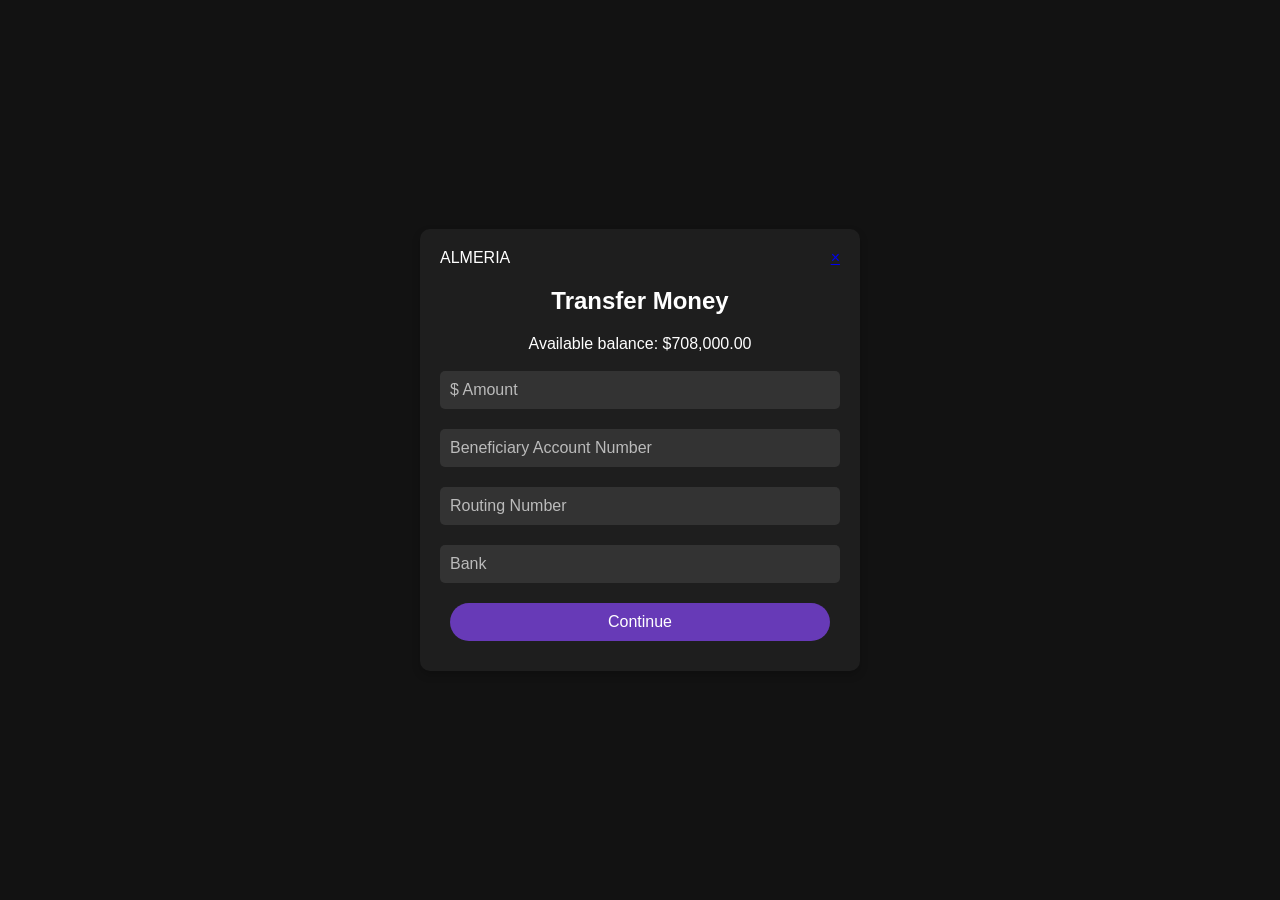
<file: make_transfer.html>
<!DOCTYPE html>
<html lang="en">
<head>
<meta charset="UTF-8">
<meta name="viewport" content="width=device-width, initial-scale=1.0">
<script defer src="index.js"></script>
<title>Transfer Money - Dark Mode</title>
<style>
  body {
    font-family: 'Arial', sans-serif;
    background-color: #121212;
    color: white;
    margin: 0;
    padding: 0;
    display: flex;
    justify-content: center;
    align-items: center;
    height: 100vh;
  }

  .container {
    text-align: center;
    width: 100%;
    max-width: 400px;
    margin: auto;
    padding: 20px;
    border-radius: 10px;
    background: #1e1e1e;
    box-shadow: 0 4px 8px 0 rgba(0,0,0,0.2);
  }

  .header {
    display: flex;
    justify-content: space-between;
    align-items: center;
    margin-bottom: 20px;
  }

  .close {
    cursor: pointer;
  }

  .transfer-steps {
    margin-bottom: 20px;
  }

  h2 {
    margin-bottom: 20px;
  }

  .amount-input,
  .account-input {
    background-color: #333;
    border: none;
    border-radius: 5px;
    padding: 10px;
    width: calc(100% - 20px);
    font-size: 1em;
    color: #ddd;
    margin-bottom: 20px;
  }

  .amount-input::placeholder,
  .account-input::placeholder {
    color: #bbb;
  }

  .link-button,
  .continue-button {
    background-color: #673ab7;
    color: white;
    border: none;
    padding: 10px 20px;
    border-radius: 20px;
    cursor: pointer;
    transition: background 0.3s;
    width: calc(100% - 20px);
    font-size: 1em;
    margin-bottom: 10px;
  }

  .link-button:hover,
  .continue-button:hover {
    background-color: #9575cd;
  }

  .previous-button {
    background-color: transparent;
    color: #bbb;
    border: 1px solid #bbb;
    padding: 10px 20px;
    border-radius: 20px;
    cursor: pointer;
    transition: background 0.3s;
    width: calc(100% - 20px);
    font-size: 1em;
  }

  .previous-button:hover {
    color: white;
    border-color: white;
  }

  @media (max-width: 600px) {
    .container {
      width: 90%;
      padding: 20px;
    }
  }
</style>
</head>
<body>

<div class="container">
  <div class="header">
    <span>ALMERIA</span>
    <a href="login.html"><span class="close">&times;</span></a>
  </div>

  <div class="transfer-steps">
    <!-- Include your transfer steps here -->
  </div>

  <h2>Transfer Money</h2>
  <span id="balance">Available balance: $708,000.00</span>
  <br><br>
  <input type="number" id="amount-input" class="amount-input" placeholder="$ Amount" />
  
  <div class="transfer-box">
    <!-- <button class="link-button">Link Account</button> -->
  </div>

  <div class="transfer-box">
    <input type="" class="account-input" placeholder="Beneficiary Account Number" />
    
    <br>
  </div>

  <div class="transfer-box">
    <input type="" class="account-input" placeholder="Routing Number" />
    
    <br>
  </div>

  <div class="transfer-box">
    <input type="text" class="account-input" placeholder="Bank" />
    
    <br>
  </div>

  <button id="continue-button" class="continue-button">Continue</button>
  <div id="error-message" style="display:none; color: red;"></div>
</div>


</body>
</html>
</file>
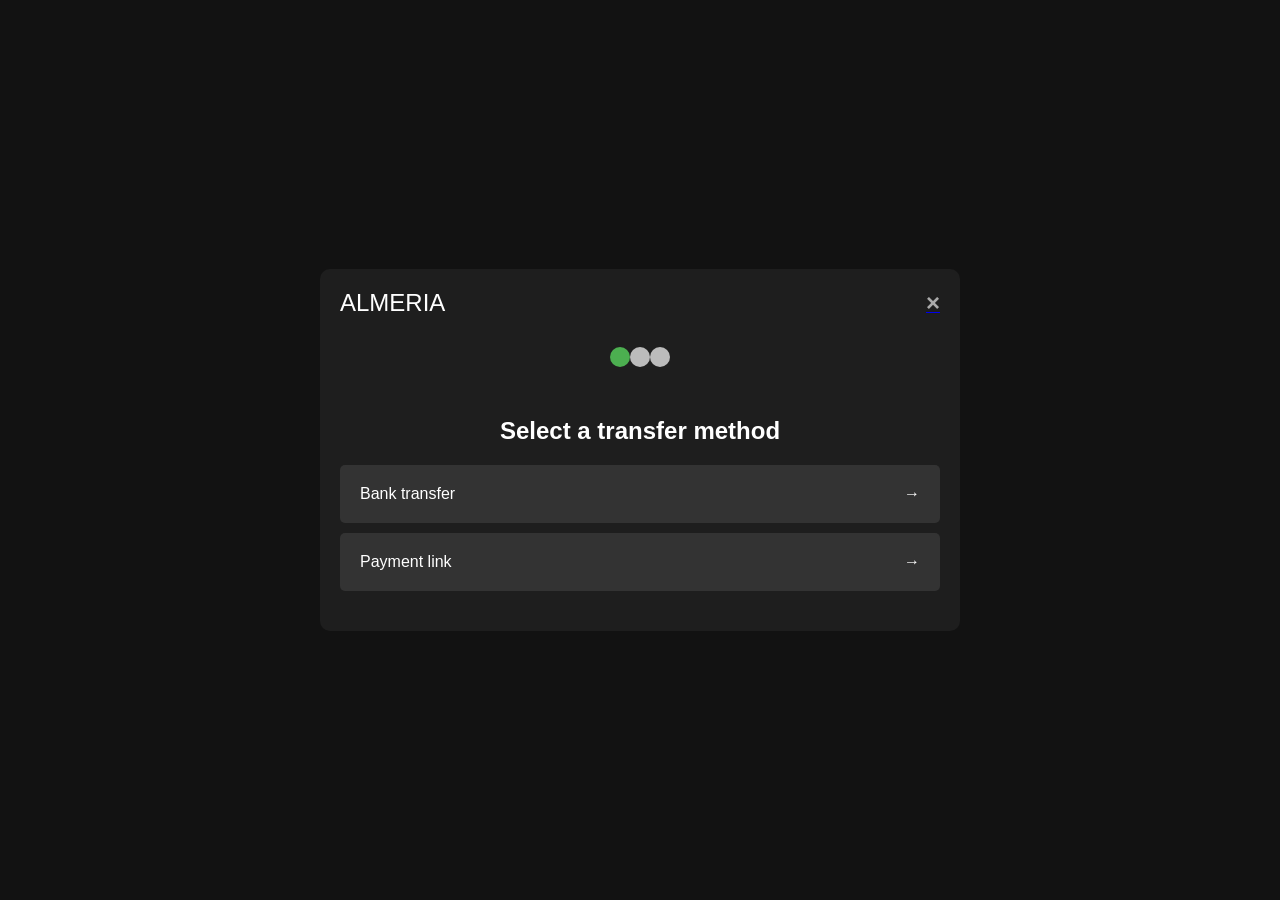
<file: transfer_money.html>
<!DOCTYPE html>
<html lang="en">
<head>
<meta charset="UTF-8">
<meta name="viewport" content="width=device-width, initial-scale=1.0">
<title>Transfer Money </title>
<style>
  body {
    font-family: 'Arial', sans-serif;
    background-color: #121212;
    color: white;
    margin: 0;
    padding: 0;
    display: flex;
    justify-content: center;
    align-items: center;
    height: 100vh;
  }

  .container {
    text-align: center;
    width: 100%;
    max-width: 600px;
    margin: auto;
    padding: 20px;
    border-radius: 10px;
    background: #1e1e1e;
  }

  .header {
    display: flex;
    justify-content: space-between;
    align-items: center;
    margin-bottom: 30px;
  }

  .header .title {
    font-size: 24px;
  }

  .header .close {
    font-size: 24px;
    cursor: pointer;
  }

  .progress {
    display: flex;
    justify-content: center;
    align-items: center;
    margin-bottom: 50px;
  }

  .progress .dot {
    height: 20px;
    width: 20px;
    background-color: #bbb;
    border-radius: 50%;
    display: inline-block;
  }

  .progress .active {
    background-color: #4caf50;
  }

  .transfer-methods {
    margin-bottom: 20px;
  }

  .transfer-method {
    background-color: #333;
    color: white;
    width: 100%;
    padding: 20px;
    margin-bottom: 10px;
    border-radius: 5px;
    display: flex;
    justify-content: space-between;
    align-items: center;
    cursor: pointer;
    transition: background-color 0.3s;
    border: 0;
    font: inherit;
    text-decoration: none;
    box-sizing: border-box;
  }

  .transfer-method:hover {
    background-color: #4caf50;
  }

  .transfer-method img {
    height: 24px;
    width: 24px;
    margin-right: 10px;
  }

  @media (max-width: 600px) {
    .container {
      width: 90%;
    }
  }

  .modal {
    display: none;
    position: fixed;
    z-index: 10;
    inset: 0;
    background-color: rgba(0, 0, 0, 0.72);
    padding: 24px;
    box-sizing: border-box;
    align-items: center;
    justify-content: center;
  }
  
  .modal-content {
    position: relative;
    width: 100%;
    max-width: 380px;
    background: #242424;
    border: 1px solid #3f3f3f;
    border-radius: 12px;
    box-shadow: 0 24px 60px rgba(0, 0, 0, 0.45);
    padding: 36px 28px 30px;
    text-align: center;
  }

  .modal-icon {
    width: 44px;
    height: 44px;
    border-radius: 50%;
    display: inline-flex;
    align-items: center;
    justify-content: center;
    margin-bottom: 18px;
    background: rgba(76, 175, 80, 0.14);
    color: #7bd87f;
    font-size: 24px;
    font-weight: 700;
  }

  .modal-content h3 {
    margin: 0 0 10px;
    font-size: 22px;
    line-height: 1.25;
  }

  .modal-content p {
    margin: 0;
    color: #cfcfcf;
    font-size: 16px;
    line-height: 1.5;
  }
  
  .close,
  .modal-close {
    color: #aaa;
    font-weight: bold;
  }

  .modal-close {
    position: absolute;
    top: 14px;
    right: 16px;
    border: 0;
    background: transparent;
    padding: 4px;
    font-size: 28px;
    line-height: 1;
    cursor: pointer;
  }
  
  .close:hover,
  .close:focus,
  .modal-close:hover,
  .modal-close:focus {
    color: white;
    cursor: pointer;
  }
  
</style>
</head>
<body>

<div class="container">
  <div class="header">
    <span class="title">ALMERIA</span>
    <a href="login.html"><span class="close">&times;</span></a>
  </div>

  <div class="progress">
    <span class="dot active"></span>
    <span class="dot"></span>
    <span class="dot"></span>
  </div>

  <h2>Select a transfer method</h2>

  <div class="transfer-methods">
    <a class="transfer-method" href="make_transfer.html">
      <span>Bank transfer</span>
      <span>&rarr;</span>
    </a>
    <button class="transfer-method" id="paymentLink" type="button">
      <span>Payment link</span>
      <span>&rarr;</span>
    </button>
    <!-- <div class="transfer-method">
      <span>Wire</span>
      <span>&rarr;</span>
    </div> -->
  </div>

  <!-- The Modal -->
<div id="myModal" class="modal">
  <!-- Modal content -->
  <div class="modal-content">
    <button class="modal-close" type="button" aria-label="Close">&times;</button>
    <span class="modal-icon">!</span>
    <h3>Payment link unavailable</h3>
    <p>Service is not currently available for your region.</p>
  </div>
</div>
</div>

<script>
  // Get the modal
var modal = document.getElementById("myModal");

// Get the button that opens the modal
var btnPaymentLink = document.getElementById("paymentLink");

// Get the <span> element that closes the modal
var modalClose = document.getElementsByClassName("modal-close")[0];

// When the user clicks on the button, open the modal
btnPaymentLink.onclick = function() {
  modal.style.display = "flex";
}

// When the user clicks on <span> (x), close the modal
modalClose.onclick = function() {
  modal.style.display = "none";
}

// When the user clicks anywhere outside of the modal, close it
window.onclick = function(event) {
  if (event.target == modal) {
    modal.style.display = "none";
  }
}

document.addEventListener("keydown", function(event) {
  if (event.key === "Escape") {
    modal.style.display = "none";
  }
});

</script>

</body>
</html>
</file>
